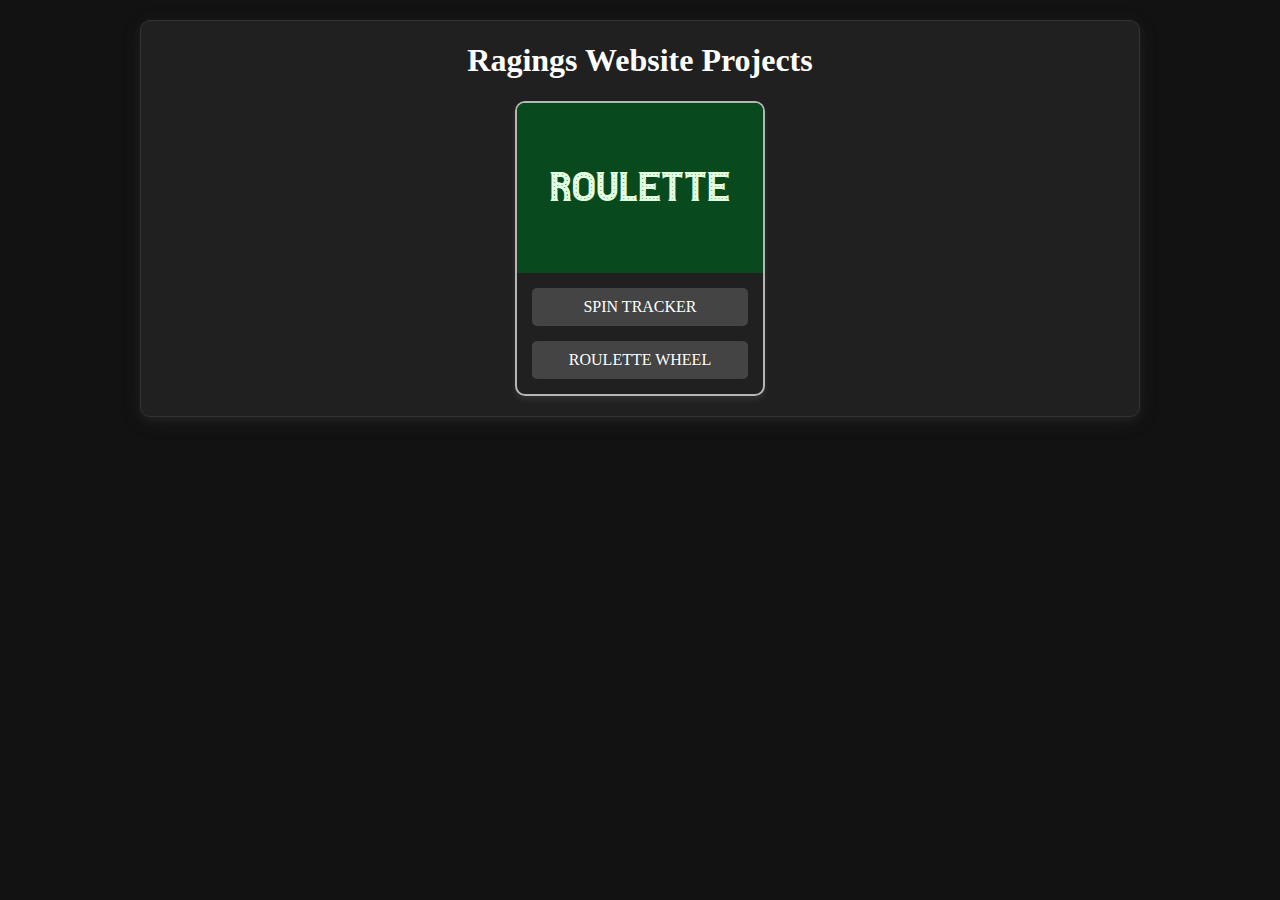
<file: index.html>
<!DOCTYPE html>
<html lang="en">
<head>
    <meta charset="UTF-8">
    <meta name="viewport" content="width=device-width, initial-scale=1.0">
    <link rel="stylesheet" href="styles.css">
    <title>Ragings Home Page</title>
</head>
<body>
    <div class="main">
        <h1>Ragings Website Projects</h1>
        <div class="card">
            <div class="header">
                <p>Roulette</p>
            </div>
            <div class="container">
                <a href="roulette/roulette_data/index.html" class="button" style="text-decoration: none">SPIN TRACKER</a>
                <a href="roulette/roulette_wheel/index.html" class="button" style="text-decoration: none">ROULETTE WHEEL</a>
            </div>
        </div>
    </div>
</body>
</html>
</file>
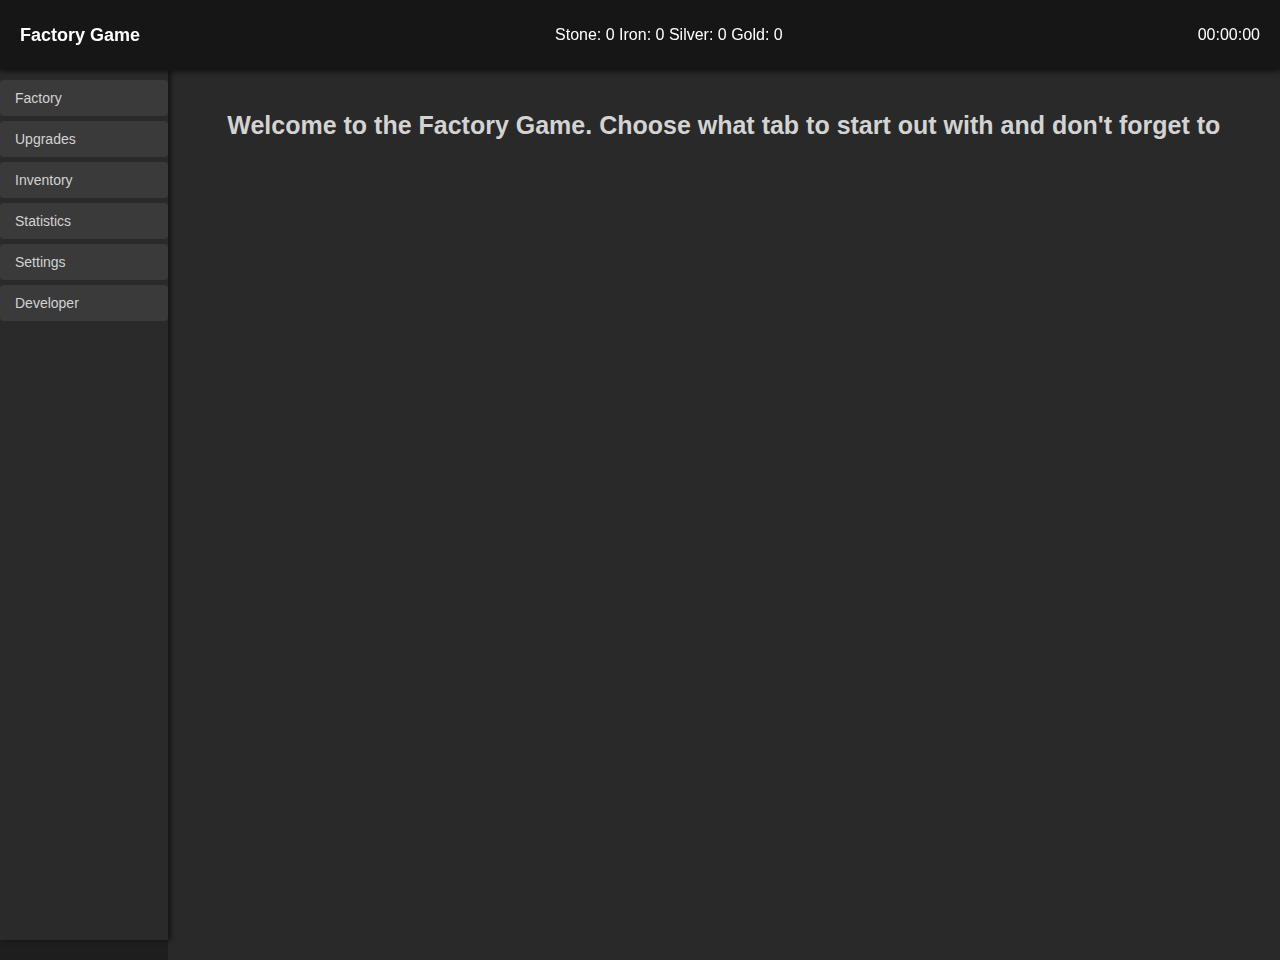
<file: games/factory_rogue/index.html>
<!DOCTYPE html>
<html lang="en">
<head>
    <meta charset="UTF-8">
    <meta name="viewport" content="width=device-width, initial-scale=1.0">
    <title>Factory Game</title>
    <link rel="stylesheet" href="css/style.css">
</head>
<body>
    <div class="viewport-wrapper">
        <header id="header">
            <div id="header-left">Factory Game</div>
            <div id="header-center">
                Stone: <span id="stone-count">0</span>
                Iron: <span id="iron-count">0</span>
                Silver: <span id="silver-count">0</span>
                Gold: <span id="gold-count">0</span>
            </div>
            <div id="header-right">00:00:00</div>
        </header>
        <div class="body-wrapper">
            <nav id="sidebar">
                <ul>
                    <li><button data-tab="factory">Factory</button></li>
                    <li><button data-tab="upgrades">Upgrades</button></li>
                    <li><button data-tab="inventory">Inventory</button></li>
                    <li><button data-tab="statistics">Statistics</button></li>
                    <li><button data-tab="settings">Settings</button></li>
                    <li><button data-tab="developer">Developer</button></li>
                </ul>
            </nav>
            <div id="content">
                <section id="homepage" class="tab active"><h2>Welcome to the Factory Game.  Choose what tab to start out with and don't forget to </h2></section>
                <section id="factory" class="tab">
                    <div id="factory-resources">
                        <h2>Your Factory</h2>
                        <p>Generate resources by hand and manage your factory</p>
                        <button resource-mine="stone">Mine Stone</button>
                        <button resource-mine="iron">Mine Iron</button>
                        <button resource-mine="silver">Mine Silver</button>
                        <button resource-mine="gold">Mine Gold</button>
                    </div>
                </section>
                <section id="upgrades" class="tab">Upgrade your production here.</section>
                <section id="inventory" class="tab">View your inventory here.</section>
                <section id="statistics" class="tab">Game stats will be displayed here.</section>
                <section id="settings" class="tab">Adjust your settings here.</section>
                <section id="developer" class="tab">Developer tools and logs will appear here.</section>
            </div>
        </div>
    </div>
    <script src="js/navigation.js"></script>
    <script src="js/factory.js"></script>
</body>
</html>

<!-- Lorem ipsum dolor sit amet consectetur adipisicing elit. Nulla, quod. Doloremque, ipsum labore quidem earum natus optio? Iusto suscipit aperiam cum animi illo blanditiis repudiandae commodi dolores recusandae ipsum? Reiciendis? Lorem ipsum dolor sit, amet consectetur adipisicing elit. Facere natus quibusdam obcaecati delectus illum! Accusamus nostrum, porro vitae magni ullam, eaque temporibus sunt, dolorem quae voluptatibus qui unde dolore et. Lorem ipsum dolor sit amet consectetur adipisicing elit. Fugiat optio asperiores sint beatae natus in, inventore recusandae, veritatis minus et veniam expedita doloremque explicabo magni amet ex, nisi facilis libero! Lorem ipsum dolor sit amet consectetur, adipisicing elit. Sequi optio ut quo eligendi iusto, eveniet, explicabo eum suscipit nostrum, illum obcaecati maxime vero reprehenderit culpa facilis numquam. Ipsum, dolore numquam. Lorem ipsum dolor sit, amet consectetur adipisicing elit. Esse magni iste mollitia quis sequi voluptatibus in optio? Vero repudiandae illum voluptas saepe, magni quibusdam est, voluptatem, animi dicta accusamus aliquid. Lorem ipsum, dolor sit amet consectetur adipisicing elit. Commodi quae cumque, et officiis ducimus tempore, sequi reiciendis dolor unde suscipit dicta facere quo, accusantium maxime? Est dolor alias molestias voluptas. Lorem, ipsum dolor sit amet consectetur adipisicing elit. Minima ipsam fugiat consequuntur! Laborum atque autem aspernatur, unde debitis porro nesciunt, tenetur numquam maiores deserunt doloremque quisquam nulla fugiat, qui asperiores! Lorem ipsum dolor sit amet consectetur adipisicing elit. Exercitationem sed facere fugiat? Nisi harum porro placeat ut recusandae, officiis voluptatibus facilis magni libero atque quae ab perferendis aut? Accusamus, corporis?</h1> -->
</file>
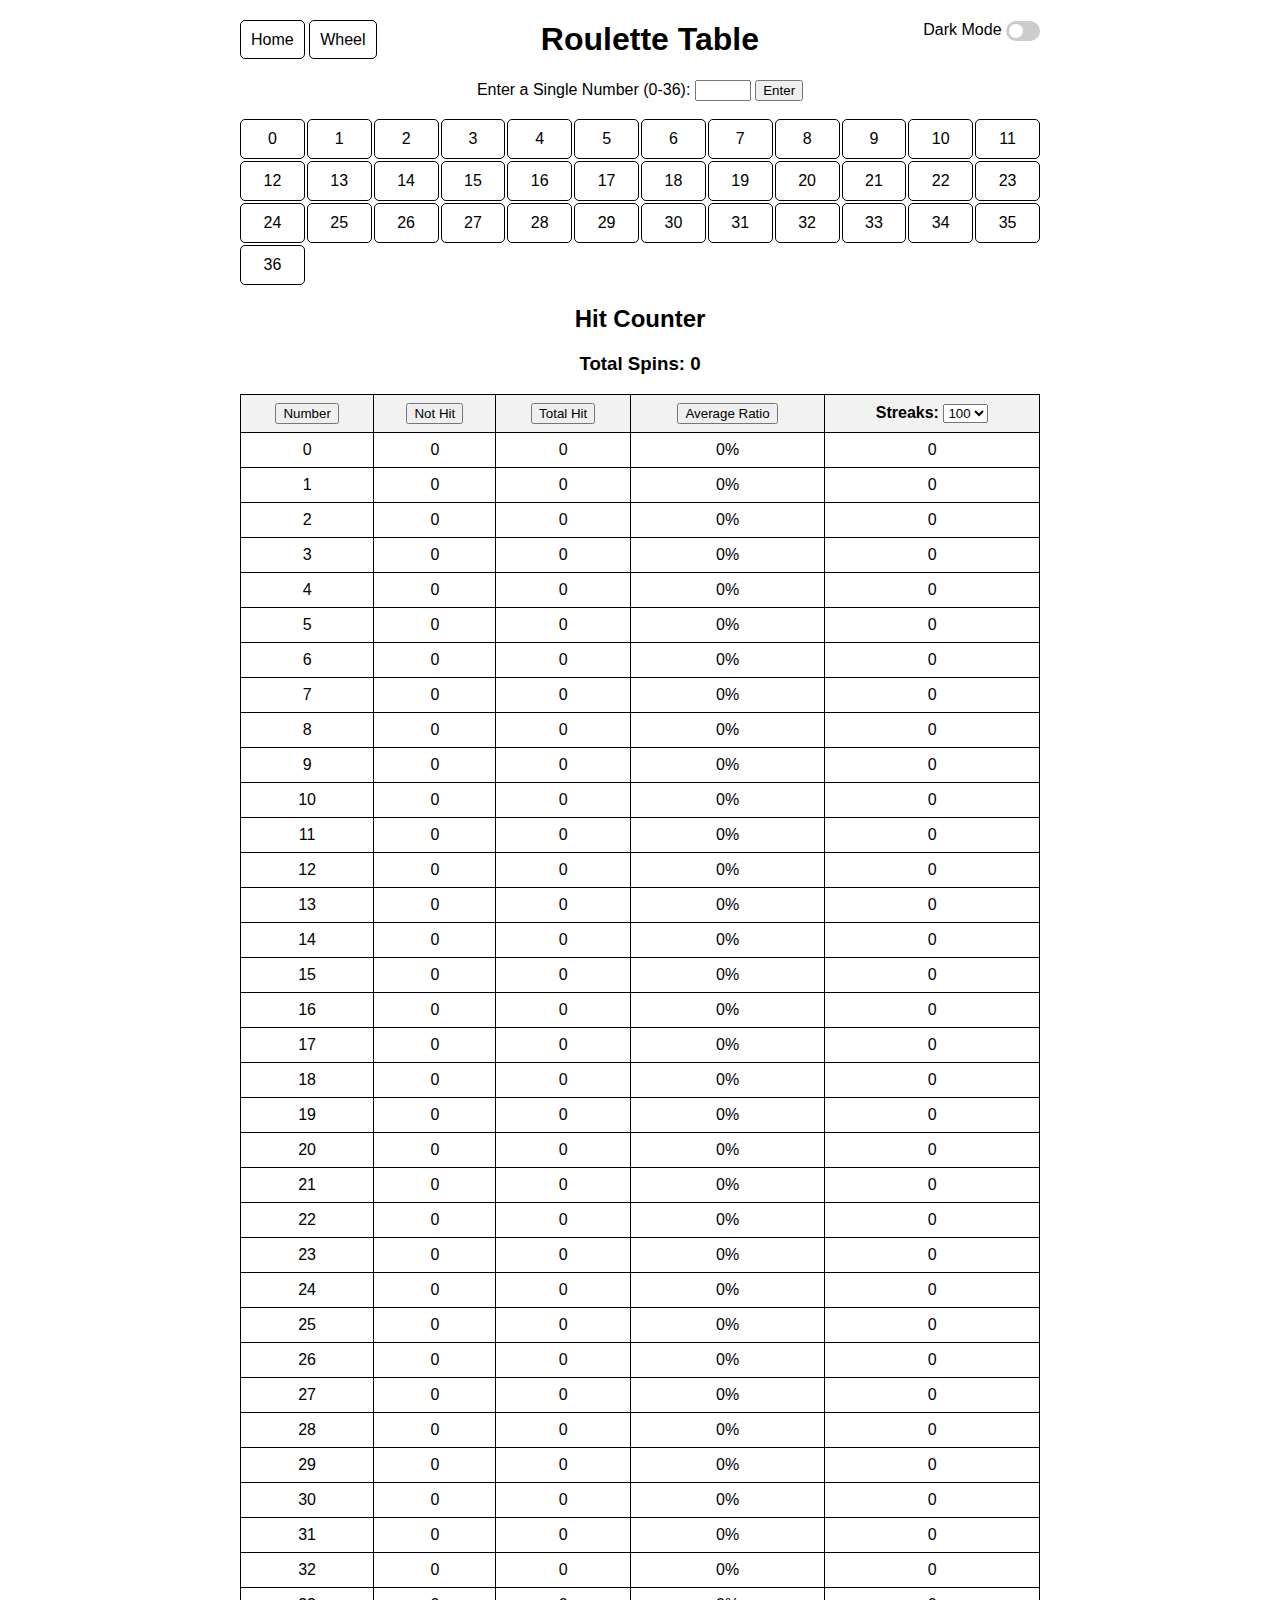
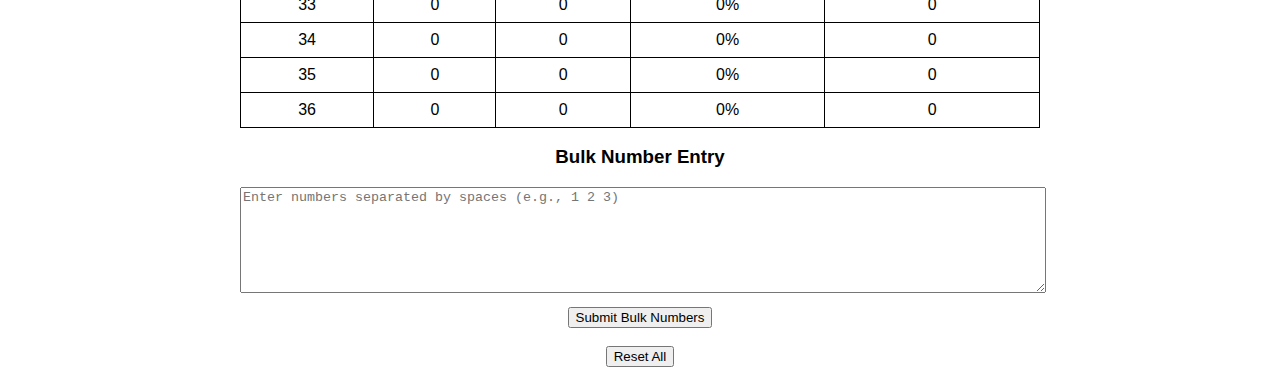
<file: roulette/roulette_data/index.html>
﻿<!DOCTYPE html>
<html lang="en">
<head>
    <meta charset="UTF-8">
    <meta name="viewport" content="width=device-width, initial-scale=1.0">
    <link rel="stylesheet" href="styles.css">
    <title>Roulette Table</title>
</head>
<body>
    <div class="container">
        <div class="home-container">
            <a href="../../index.html" class="button" style="text-decoration: none">Home</a>
            <a href="../roulette_wheel/index.html" class="button" style="text-decoration: none">Wheel</a>
        </div>
        <div class="toggle-container">
            <label>
                Dark Mode
                <div class="toggle-switch">
                    <input type="checkbox" id="darkModeToggle">
                    <span class="slider"></span>
                </div>
            </label>
        </div>
        <h1>Roulette Table</h1>
        <div>
            <label for="numberInput">Enter a Single Number (0-36): </label>
            <input type="number" id="numberInput" min="0" max="36" placeholder="">
            <button onclick="handleNumberInput()">Enter</button><br><br>
        </div>
        <div class="grid" id="rouletteTable"></div>
        <div class="table-container">
            <h2>Hit Counter</h2>
            <div>
                <h3>Total Spins: <span id="totalNumbersHit">0</span></h3>
            </div>            
            <!-- <button onclick="undoLastAction()">Undo Last Action</button>
            <br><br> -->
            <table id="hitTable">
                <thead>
                    <tr>
                        <th><button onclick="setSort(0)">Number</button></th>
                        <th><button onclick="setSort(1)">Not Hit</button></th>
                        <th><button onclick="setSort(2)">Total Hit</button></th>
                        <th><button onclick="setSort(3)">Average Ratio</button></th>
                        <th>
                            Streaks:
                            <select id="streakSelector" onchange="updateStreakColumn()">
                                <option value="100">100</option>
                                <option value="200">200</option>
                                <option value="300">300</option>
                                <option value="400">400</option>
                                <option value="500">500</option>
                            </select>
                        </th>
                    </tr>
                </thead>
                <tbody></tbody>
            </table>
        </div>
        <div>
            <h3>Bulk Number Entry</h3>
            <textarea id="bulkInput" placeholder="Enter numbers separated by spaces (e.g., 1 2 3)"></textarea>
            <button onclick="handleBulkInput()">Submit Bulk Numbers</button><br><br>
        </div>
        <button onclick="resetAll()">Reset All</button>
    </div>
    <script src="main.js"></script>
</body>
</html>
</file>
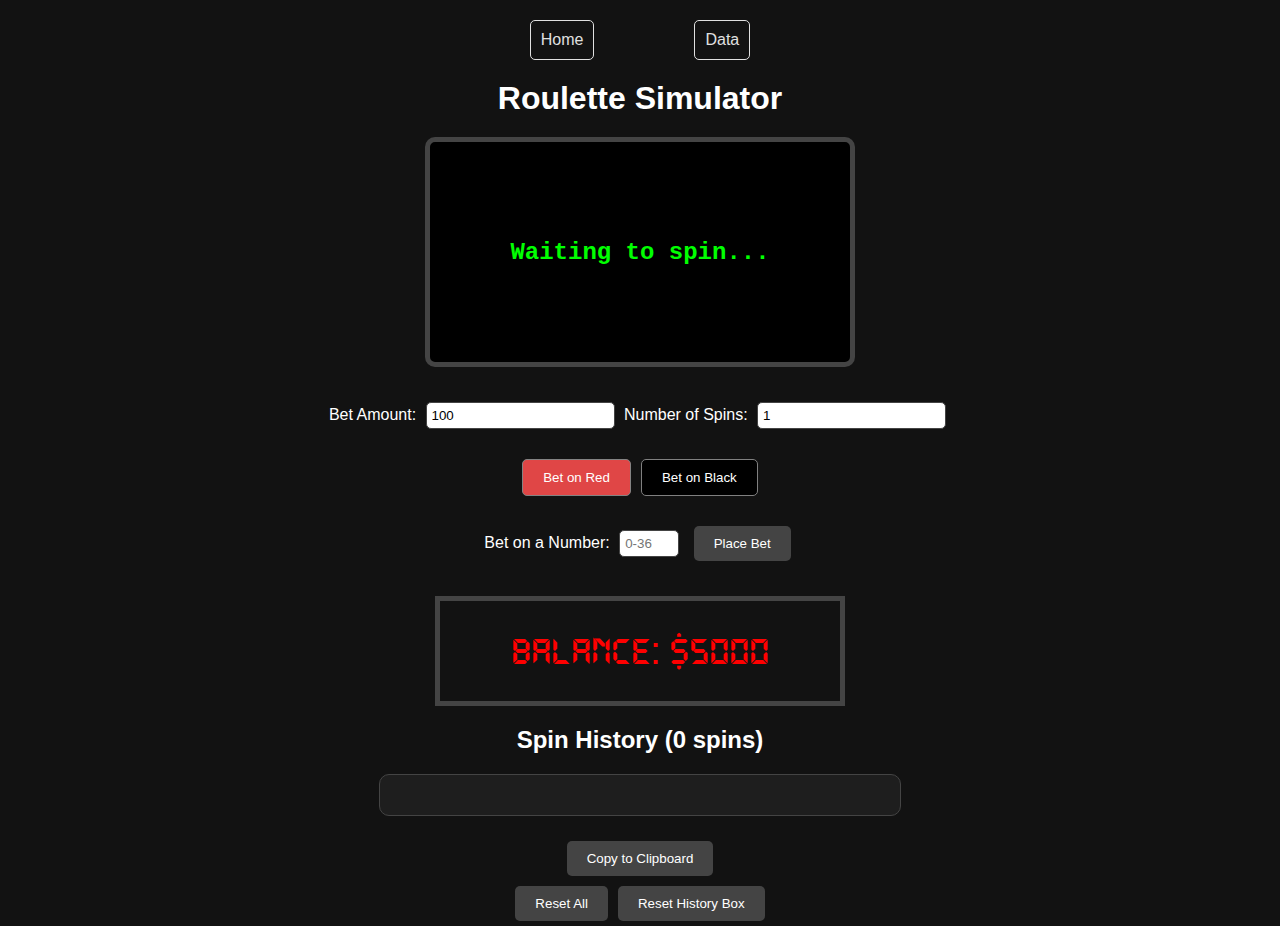
<file: roulette/roulette_wheel/index.html>
<!DOCTYPE html>
<html lang="en">
<head>
    <meta charset="UTF-8">
    <meta name="viewport" content="width=device-width, initial-scale=1.0">
    <title>Roulette Simulator</title>
    <link rel="stylesheet" href="styles.css">
</head>
<body>
    <div class="home-container">
        <a href="../../index.html" class="button" style="text-decoration: none">Home</a>
        <a href="../roulette_data/index.html" class="button" style="text-decoration: none">Data</a>
    </div>
    <h1>Roulette Simulator</h1>
    <div class="placeholder-screen" id="placeholder-screen" style="background-color: #000; color: #0f0;">
        Waiting to spin...
    </div>
    <div class="bet-options">
        <label for="bet-amount">Bet Amount:</label>
        <input type="number" id="bet-amount" value="100" min="1" size="8">
        <label for="spin-count">Number of Spins:</label>
        <input type="number" id="spin-count" value="1" min="1" size="6">
        <div class="bet-color-button">
            <button class="red" onclick="placeBet('red')">Bet on Red</button>
            <button class="black" onclick="placeBet('black')">Bet on Black</button>
        </div>
        <div class="bet-number-content">
            <label for="bet-number">Bet on a Number:</label>
            <input type="number" id="bet-number" placeholder="0-36" min="0" max="36" size="4">
            <button onclick="placeBet('number')">Place Bet</button>
        </div>
    </div>
    <div class="balance" id="balance">Balance: $5000</div>
    <h2>Spin History <span id="spin-counter">(0 spins)</span></h2>
    <div class="history-box" id="history-box">
    </div>
    <button onclick="copyHistoryToClipboard()">Copy to Clipboard</button>
    <br>
    <button onclick="resetGame()">Reset All</button><button onclick="resetHistory()">Reset History Box</button>
    <script src="main.js"></script>
</body>
</html>
</file>
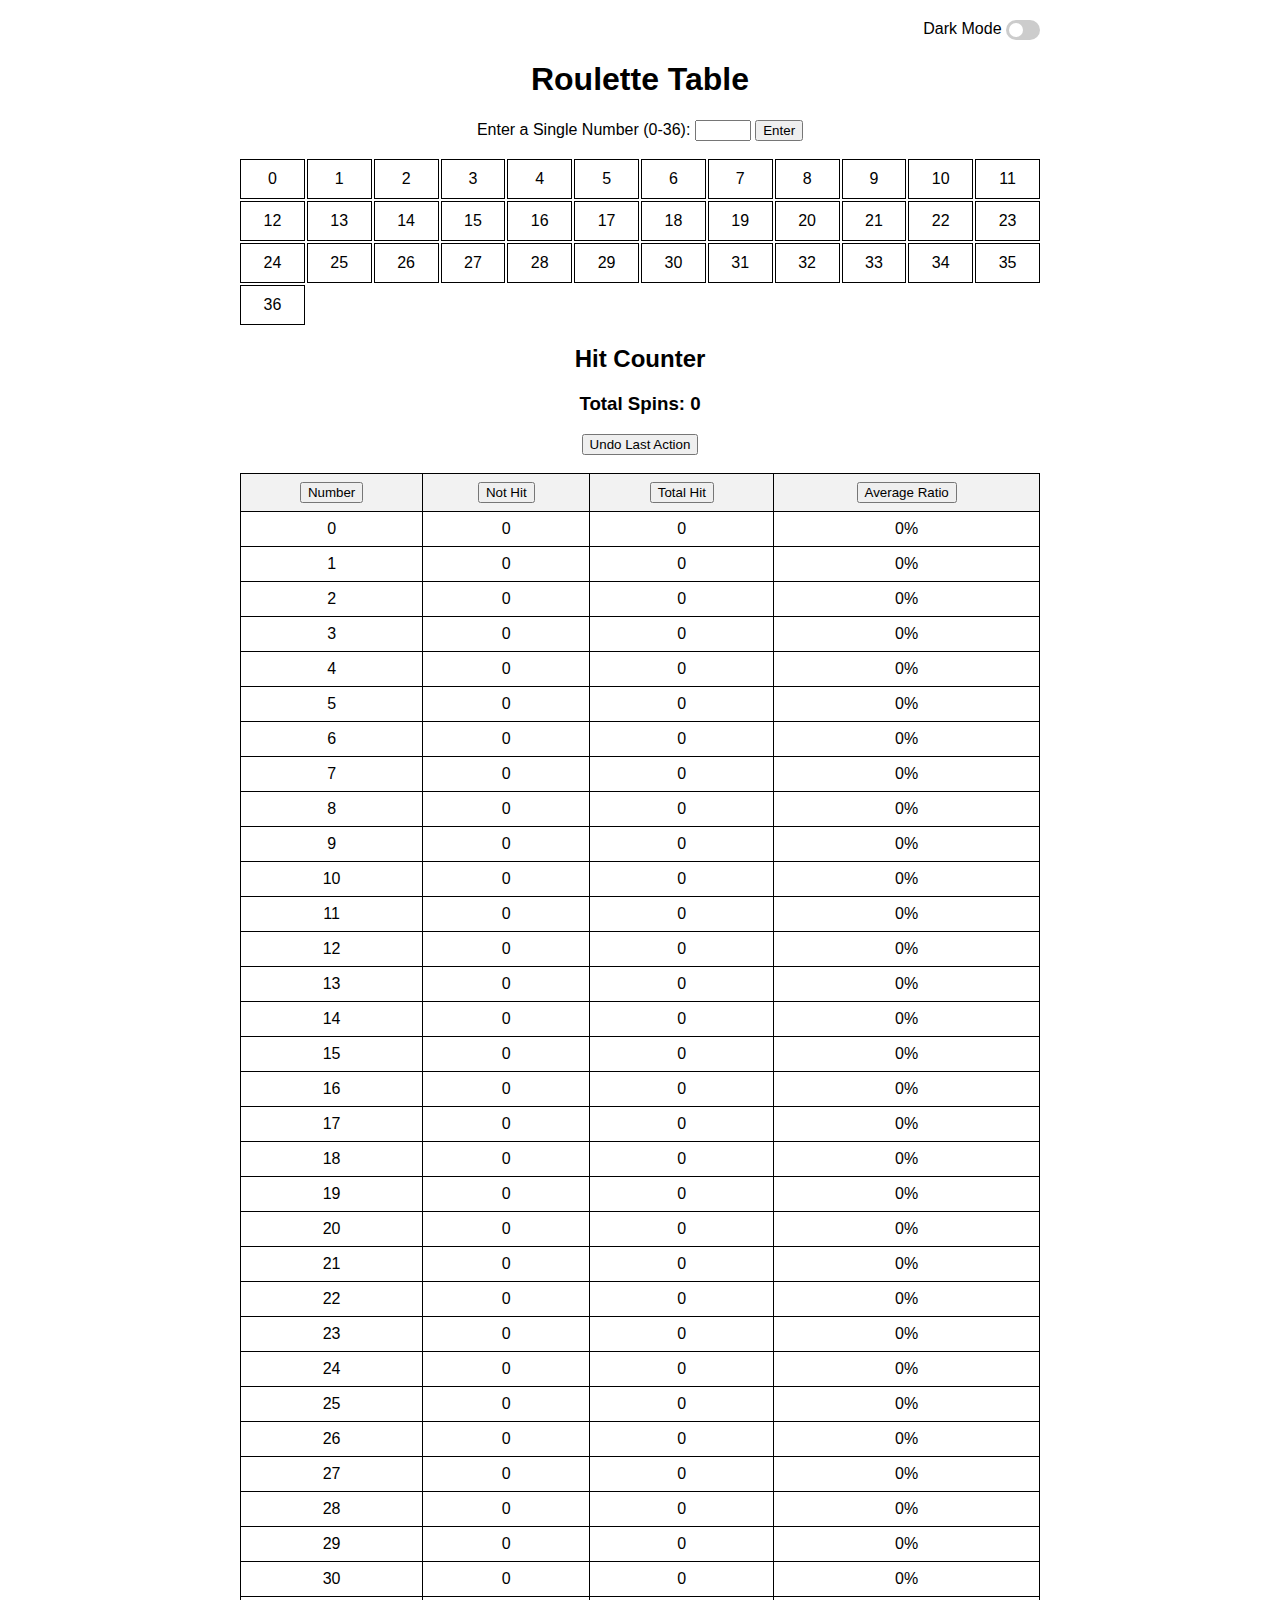
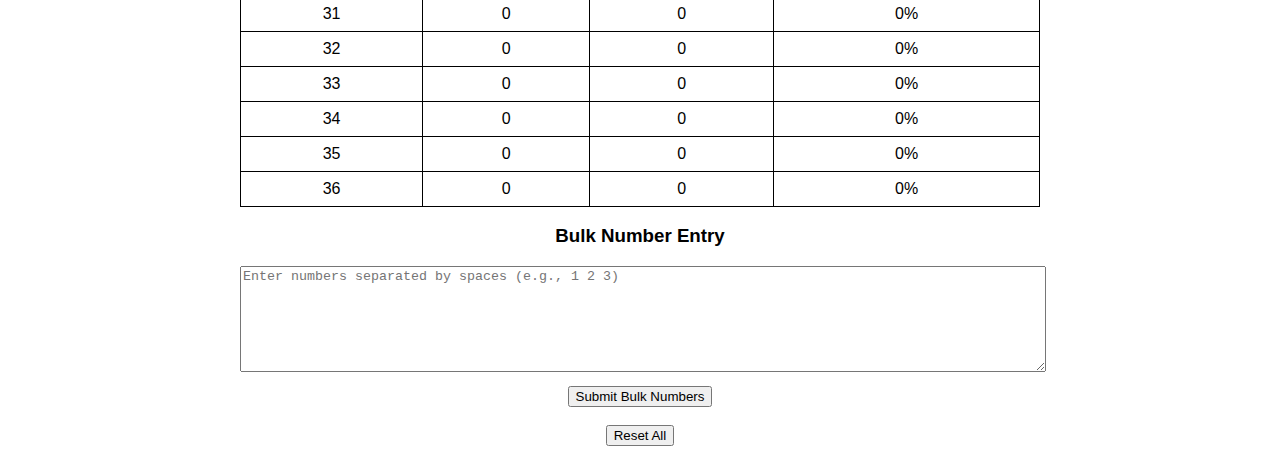
<file: roulette.html>
﻿<!DOCTYPE html>
<html lang="en">
<head>
    <meta charset="UTF-8">
    <meta name="viewport" content="width=device-width, initial-scale=1.0">
    <title>Roulette Table</title>
    <style>
        :root {
            --background-color: #ffffff;
            --text-color: #000000;
            --table-header-color: #f2f2f2;
            --button-hover-bg: #3f3f3f;
            --button-hover-border: #ff5722;
            --button-hover-text: #ffffff;
        }

        body.dark-mode {
            --background-color: #121212;
            --text-color: #e0e0e0;
            --table-header-color: #1f1f1f;
            --button-hover-bg: #555;
            --button-hover-border: #ffa726;
            --button-hover-text: #ffd54f;
        }

        body {
            background-color: var(--background-color);
            color: var(--text-color);
            font-family: Arial, sans-serif;
            transition: background-color 0.3s ease, color 0.3s ease;
        }

        .container {
            max-width: 800px;
            margin: 20px auto;
            text-align: center;
        }

        .grid {
            display: grid;
            grid-template-columns: repeat(12, 1fr);
            gap: 2px;
            margin-bottom: 20px;
        }

        .grid div {
            border: 1px solid var(--text-color);
            padding: 10px;
            cursor: pointer;
            transition: all 0.3s ease;
        }

        .grid div:hover {
            background-color: var(--button-hover-bg);
            border-color: var(--button-hover-border);
            color: var(--button-hover-text);
        }

        .table-container {
            margin-top: 20px;
        }

        table {
            width: 100%;
            border-collapse: collapse;
        }

        th, td {
            border: 1px solid var(--text-color);
            padding: 8px;
        }

        th {
            background-color: var(--table-header-color);
        }

        .toggle-container {
            text-align: right;
            margin-bottom: 10px;
        }

        .toggle-container label {
            cursor: pointer;
            font-size: 1rem;
        }

        .toggle-switch {
            position: relative;
            display: inline-block;
            width: 34px;
            height: 20px;
        }

        .toggle-switch input {
            opacity: 0;
            width: 0;
            height: 0;
        }

        .slider {
            position: absolute;
            top: 0;
            left: 0;
            right: 0;
            bottom: 0;
            background-color: #ccc;
            border-radius: 34px;
            transition: 0.4s;
        }

        .slider:before {
            position: absolute;
            content: "";
            height: 14px;
            width: 14px;
            left: 3px;
            bottom: 3px;
            background-color: white;
            border-radius: 50%;
            transition: 0.4s;
        }

        input:checked + .slider {
            background-color: #66bb6a;
        }

        input:checked + .slider:before {
            transform: translateX(14px);
        }

        textarea {
            width: 100%;
            height: 100px;
            margin-bottom: 10px;
        }
    </style>
</head>
<body>
    <div class="container">
        <div class="toggle-container">
            <label>
                Dark Mode
                <div class="toggle-switch">
                    <input type="checkbox" id="darkModeToggle">
                    <span class="slider"></span>
                </div>
            </label>
        </div>
        <h1>Roulette Table</h1>
        <div>
            <label for="numberInput">Enter a Single Number (0-36): </label>
            <input type="number" id="numberInput" min="0" max="36" placeholder="">
            <button onclick="handleNumberInput()">Enter</button><br><br>
        </div>
        <div class="grid" id="rouletteTable"></div>
        <div class="table-container">
            <h2>Hit Counter</h2>
            <div>
                <h3>Total Spins: <span id="totalSpins">0</span></h3>
            </div>            
            <button onclick="undoLastAction()">Undo Last Action</button>
            <br><br>
            <table id="hitTable">
                <thead>
                    <tr>
                        <th><button onclick="setSort(0)">Number</button></th>
                        <th><button onclick="setSort(1)">Not Hit</button></th>
                        <th><button onclick="setSort(2)">Total Hit</button></th>
                        <th><button onclick="setSort(3)">Average Ratio</button></th>
                    </tr>
                </thead>
                <tbody>
                    <tr>
                        <td>0</td>
                        <td>15</td>
                        <td>5</td>
                        <td>25%</td>
                    </tr>
                </tbody>
            </table>
        </div>
        <div>
            <h3>Bulk Number Entry</h3>
            <textarea id="bulkInput" placeholder="Enter numbers separated by spaces (e.g., 1 2 3)"></textarea>
            <button onclick="handleBulkInput()">Submit Bulk Numbers</button><br><br>
        </div>
        <button onclick="resetAll()">Reset All</button>
    </div>

    <script>
        const totalPockets = 37;
        let counts = Array.from({ length: totalPockets }, () => 0);
        let notClickedCounts = Array.from({ length: totalPockets }, () => 0);
        let enteredNumbers = [];
        let actionHistory = [];
        let sortColumn = null;
        let sortAscending = true;
        let totalSpins = 0;

        function updateHitTable() {
            const hitTableBody = document.querySelector('#hitTable tbody'); // Select the table body
            hitTableBody.innerHTML = ''; // Clear existing rows

            for (let i = 0; i < totalPockets; i++) {
                const probability = totalSpins > 0 ? ((counts[i] / totalSpins) * 100).toFixed(2) : 0;
                const averageRatio = totalSpins > 0 ? (counts[i] / totalSpins).toFixed(3) : 0;

                // Add a new row for each number
                hitTableBody.innerHTML += `
                <tr>
                    <td>${i}</td>
                    <td>${notClickedCounts[i]}</td>
                    <td>${counts[i]}</td>
                    <td>${probability}%</td>
                </tr>`;
            }

            // Reapply sorting if a column is sorted
            if (sortColumn !== null) {
                const rows = Array.from(hitTableBody.rows);
                rows.sort((a, b) => {
                    let aValue = a.cells[sortColumn].textContent.trim();
                    let bValue = b.cells[sortColumn].textContent.trim();

                    // Handle numeric sorting, stripping % for probability
                    aValue = parseFloat(aValue.replace('%', '')) || 0;
                    bValue = parseFloat(bValue.replace('%', '')) || 0;

                    return sortAscending ? aValue - bValue : bValue - aValue;
                });
                rows.forEach((row) => hitTableBody.appendChild(row)); // Reappend sorted rows
            }
            // Update total spins display
            document.getElementById('totalSpins').textContent = totalSpins;
        }


        function resetAll() {
            counts.fill(0);
            totalSpins = 0;
            notClickedCounts.fill(0);
            enteredNumbers = [];
            actionHistory = [];
            sortColumn = null;
            sortAscending = true;
            localStorage.clear();
            updateHitTable();
        }

        function incrementCountAndRecordHit(number) {
            const previousNotClicked = [...notClickedCounts];
            counts[number]++;
            totalSpins++;
            enteredNumbers.push(number);
            actionHistory.push({ number, type: 'increment', previousNotClicked });

            for (let i = 0; i < totalPockets; i++) {
                if (i !== number) {
                    notClickedCounts[i]++;
                } else {
                    notClickedCounts[i] = 0;
                }
            }

            saveToLocalStorage();
            updateHitTable();
        }

        function undoLastAction() {
            if (actionHistory.length === 0) return;
            const lastAction = actionHistory.pop();

            if (actionHistory.length === 0) return;
            totalSpins--; // Decrement total spins

            if (lastAction.type === 'increment') {
                const number = lastAction.number;
                counts[number]--;
                enteredNumbers.pop();
                notClickedCounts = lastAction.previousNotClicked;
                saveToLocalStorage();
                updateHitTable();
            }
        }

        function saveToLocalStorage() {
            localStorage.setItem('counts', JSON.stringify(counts));
            localStorage.setItem('notClickedCounts', JSON.stringify(notClickedCounts));
            localStorage.setItem('enteredNumbers', JSON.stringify(enteredNumbers));
            localStorage.setItem('actionHistory', JSON.stringify(actionHistory));
            localStorage.setItem('darkMode', document.body.classList.contains('dark-mode'));
            localStorage.setItem('totalSpins', totalSpins);
        }

        function loadFromLocalStorage() {
            const savedCounts = localStorage.getItem('counts');
            const savedNotClickedCounts = localStorage.getItem('notClickedCounts');
            const savedEnteredNumbers = localStorage.getItem('enteredNumbers');
            const savedActionHistory = localStorage.getItem('actionHistory');
            const savedDarkMode = localStorage.getItem('darkMode');
            const savedTotalSpins = localStorage.getItem('totalSpins');

            if (savedCounts) counts = JSON.parse(savedCounts);
            if (savedNotClickedCounts) notClickedCounts = JSON.parse(savedNotClickedCounts);
            if (savedEnteredNumbers) enteredNumbers = JSON.parse(savedEnteredNumbers);
            if (savedActionHistory) actionHistory = JSON.parse(savedActionHistory);
            if (savedDarkMode === 'true') {
                document.body.classList.add('dark-mode');
                document.getElementById('darkModeToggle').checked = true;
            } else {
                document.body.classList.remove('dark-mode');
                document.getElementById('darkModeToggle').checked = false;
            }
            if (savedTotalSpins) totalSpins = parseInt(savedTotalSpins, 10) || 0;

            updateHitTable();
        }

        function setSort(columnIndex) {
            const tbody = document.querySelector('#hitTable tbody');
            const rows = Array.from(tbody.rows);

            // Check if columnIndex is valid
            if (rows.length === 0 || columnIndex >= rows[0].cells.length) {
                console.error(`Invalid column index: ${columnIndex}`);
                return;
            }

            // Toggle sorting direction
            if (sortColumn === columnIndex) {
                sortAscending = !sortAscending;
            } else {
                sortColumn = columnIndex;
                sortAscending = true;
            }

            // Sorting logic
            rows.sort((a, b) => {
                let aValue = a.cells[columnIndex].textContent.trim();
                let bValue = b.cells[columnIndex].textContent.trim();

                // Handle numeric sorting (strip % for probability)
                aValue = parseFloat(aValue.replace('%', '')) || 0;
                bValue = parseFloat(bValue.replace('%', '')) || 0;

                return sortAscending ? aValue - bValue : bValue - aValue;
            });

            // Re-append sorted rows
            rows.forEach((row) => tbody.appendChild(row));
        }


        function initializeTable() {
            const rouletteTableDiv = document.getElementById('rouletteTable');
            for (let i = 0; i < totalPockets; i++) {
                const div = document.createElement('div');
                div.textContent = i;
                div.addEventListener('click', () => incrementCountAndRecordHit(i));
                rouletteTableDiv.appendChild(div);
            }
        }

        function toggleDarkMode() {
            document.body.classList.toggle('dark-mode');
            const isDarkMode = document.body.classList.contains('dark-mode');
            localStorage.setItem('darkMode', isDarkMode);
        }


        function handleNumberInput() {
            const inputField = document.getElementById('numberInput');
            const inputValue = parseInt(inputField.value, 10);

            if (!isNaN(inputValue) && inputValue >= 0 && inputValue <= 36) {
                incrementCountAndRecordHit(inputValue);
                inputField.value = ''; // Clear the field after successful input
            } else {
                alert('Please enter a valid number between 0 and 36.');
            }
        }

        function handleBulkInput() {
            const bulkInputField = document.getElementById('bulkInput');
            const rawInput = bulkInputField.value.trim();
            const numbers = rawInput.split(/\s+/).map(Number);

            const invalidNumbers = numbers.filter((num) => isNaN(num) || num < 0 || num > 36);
            if (invalidNumbers.length > 0) {
                alert(`Invalid numbers: ${invalidNumbers.join(', ')}`);
                return;
            }

            numbers.reverse().forEach((number) => incrementCountAndRecordHit(number));
            totalSpins++;
            bulkInputField.value = ''; // Clear the field after processing
        }

        document.getElementById('numberInput').addEventListener('keypress', function (event) {
            if (event.key === 'Enter') {
                event.preventDefault();
                handleNumberInput();
            }
        });

        window.onload = function () {
            initializeTable();
            loadFromLocalStorage();

            document.getElementById('darkModeToggle').addEventListener('change', toggleDarkMode);

            document.querySelector('#hitTable thead').innerHTML = `
                <tr>
                    <th><button onclick="setSort(0)">Number</button></th>
                    <th><button onclick="setSort(1)">Not Hit</button></th>
                    <th><button onclick="setSort(2)">Total Hit</button></th>
                    <th><button onclick="setSort(3)">Average Ratio</button></th>
                </tr>`;
        };

        updateHitTable();
    </script>
</body>
</html>
</file>
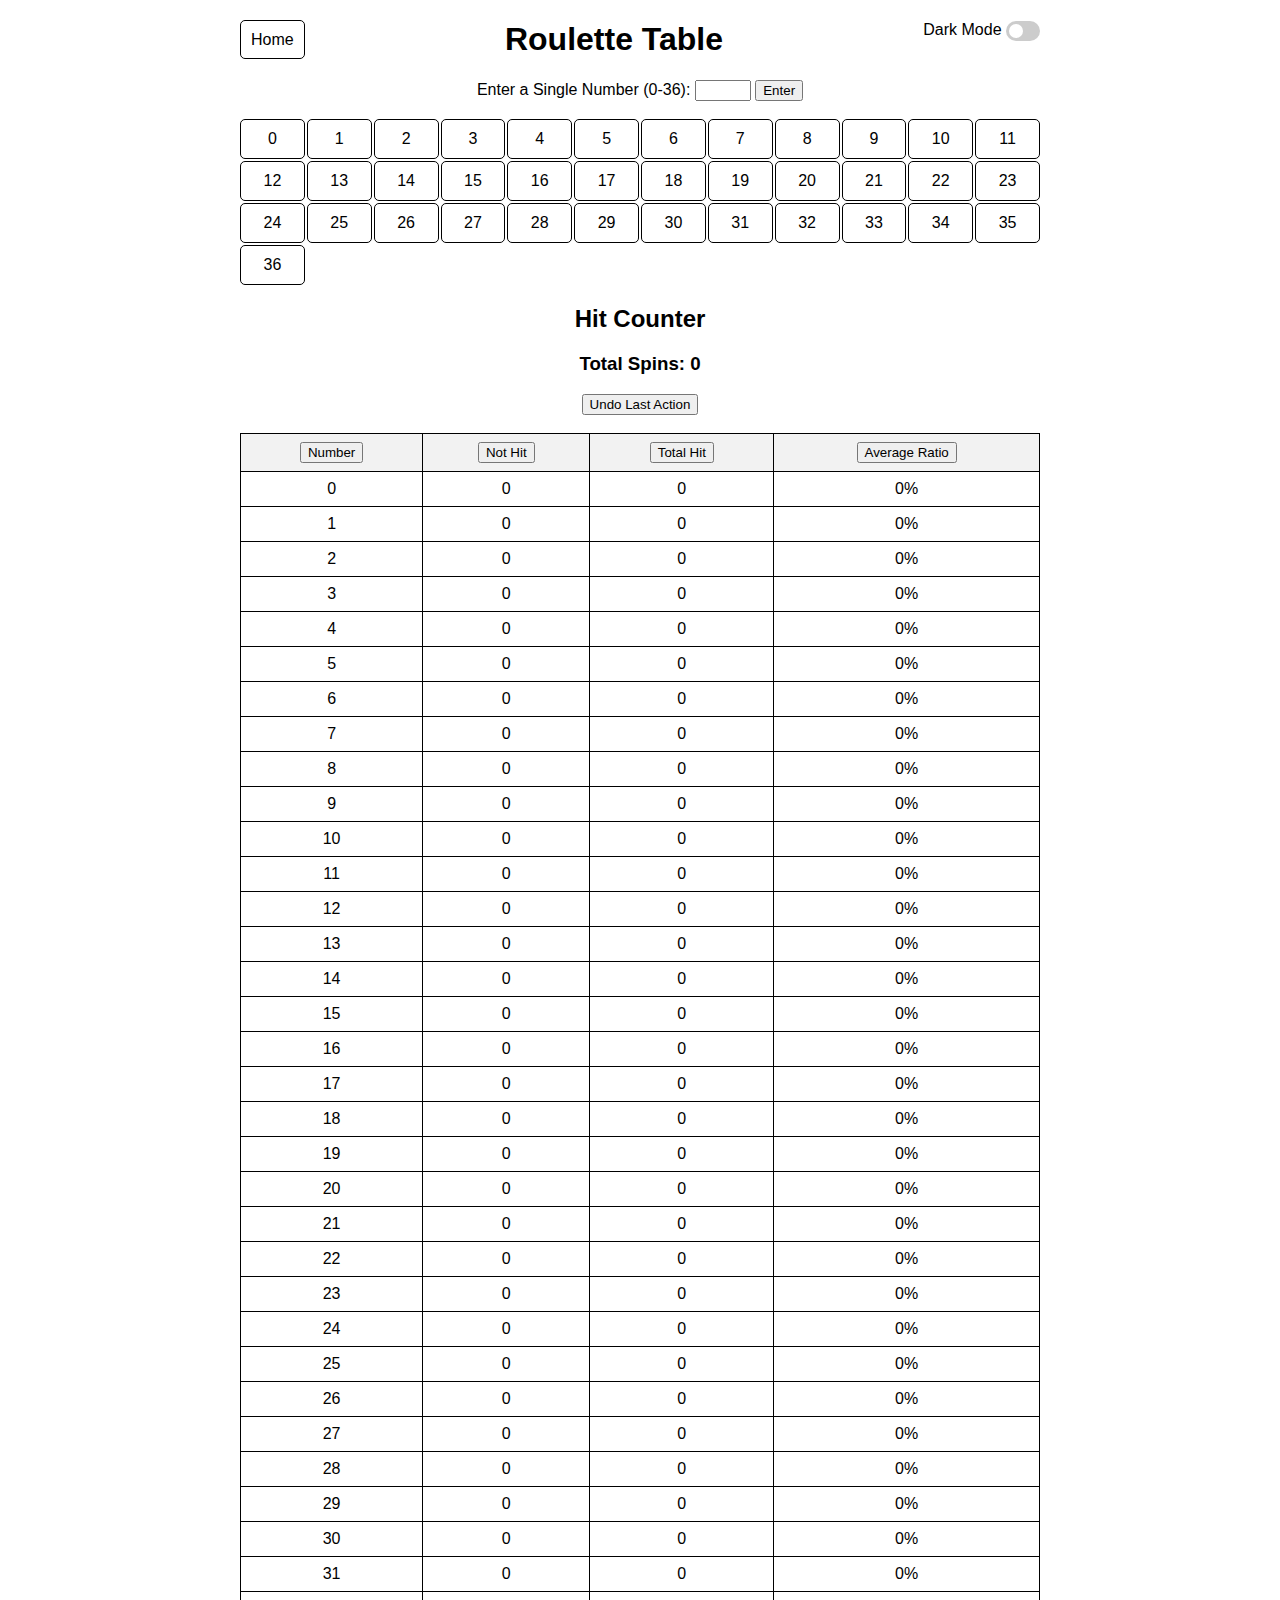
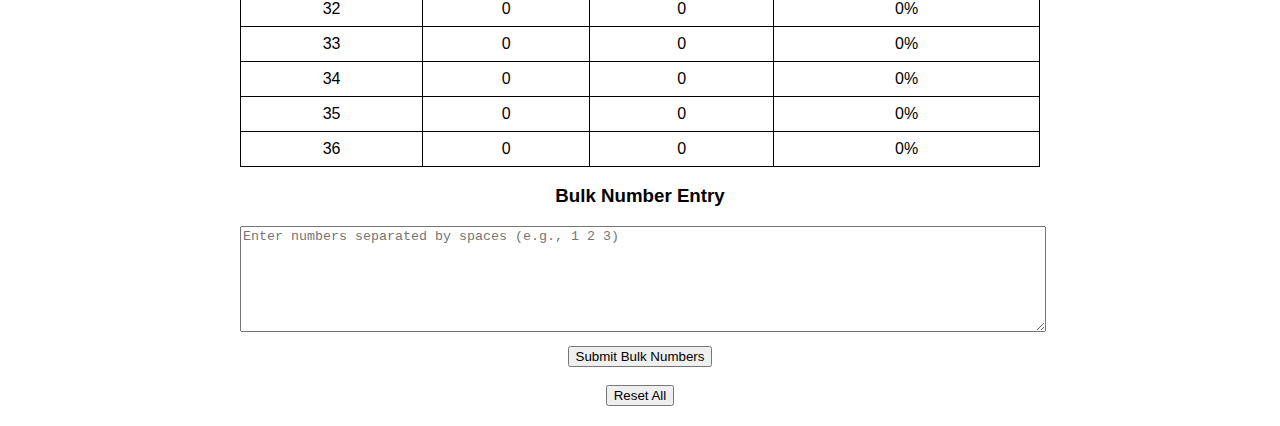
<file: roulette/roulettedata.html>
﻿<!DOCTYPE html>
<html lang="en">
<head>
    <meta charset="UTF-8">
    <meta name="viewport" content="width=device-width, initial-scale=1.0">
    <link rel="stylesheet" href="styles.css">
    <title>Roulette Table</title>
</head>
<body>
    <div class="container">
        <div class="home-container">
            <a href="../index.html" class="button" style="text-decoration: none">Home</a>
        </div>
        <div class="toggle-container">
            <label>
                Dark Mode
                <div class="toggle-switch">
                    <input type="checkbox" id="darkModeToggle">
                    <span class="slider"></span>
                </div>
            </label>
        </div>
        <h1>Roulette Table</h1>
        <div>
            <label for="numberInput">Enter a Single Number (0-36): </label>
            <input type="number" id="numberInput" min="0" max="36" placeholder="">
            <button onclick="handleNumberInput()">Enter</button><br><br>
        </div>
        <div class="grid" id="rouletteTable"></div>
        <div class="table-container">
            <h2>Hit Counter</h2>
            <div>
                <h3>Total Spins: <span id="totalSpins">0</span></h3>
            </div>            
            <button onclick="undoLastAction()">Undo Last Action</button>
            <br><br>
            <table id="hitTable">
                <thead>
                    <tr>
                        <th><button onclick="setSort(0)">Number</button></th>
                        <th><button onclick="setSort(1)">Not Hit</button></th>
                        <th><button onclick="setSort(2)">Total Hit</button></th>
                        <th><button onclick="setSort(3)">Average Ratio</button></th>
                    </tr>
                </thead>
                <tbody>
                    <tr>
                        <td>0</td>
                        <td>15</td>
                        <td>5</td>
                        <td>25%</td>
                    </tr>
                </tbody>
            </table>
        </div>
        <div>
            <h3>Bulk Number Entry</h3>
            <textarea id="bulkInput" placeholder="Enter numbers separated by spaces (e.g., 1 2 3)"></textarea>
            <button onclick="handleBulkInput()">Submit Bulk Numbers</button><br><br>
        </div>
        <button onclick="resetAll()">Reset All</button>
    </div>
    <script src="main.js"></script>
</body>
</html>
</file>
<file: styles.css>
* {
    box-sizing: border-box;
  }

  @font-face {
    font-family: Casino;
    src: url(src/fonts/Casino.ttf);
  }
  
  body {
    margin: 0;
    display: flex;
    justify-content: center;
    align-items: center;
    height: 100%;
    background-color: rgb(18,18,18);
  }

  .main {
    width: 80%;
    max-width: 1000px ;
    margin: 20px auto;
    border: 1px solid #333333;
    border-radius: 10px;
    text-align: center;
    background-color: rgb(32, 32, 32);
    box-shadow: 0 4px 8px 0 rgba(70, 70, 70, 0.2), 0 4px 20px 0 rgba(70, 70, 70, 0.2);
  }

  h1 {
    color: white;
  }

  a.button {
    background-color: #444;
    border-radius: 5px;
    color: #fff;
    padding: 10px 10px;
    cursor: pointer;
  }

  a.button:hover {
    background-color: #666;
  }

  div.card {
    width: 250px;
    box-shadow: 0 4px 6px rgba(199, 199, 199, 0.1);
    margin: 20px auto;
    text-align: center;
    overflow: hidden;
    border-radius: 10px;
    border:2px solid rgb(182, 182, 182);
  }

  div.header {
    background-color: #09491e;
    color: rgb(227, 255, 223);
    font-size: calc(30px + 1vw);
    font-family: Casino;
    line-height: 1.5;
    padding: 10px;
    width: auto;
  }
    
  div.container {
    display: grid;
    row-gap: 15px;
    padding: 15px;
  }
</file>
<file: roulette/roulette_data/styles.css>
:root {
    --background-color: #ffffff;
    --text-color: #000000;
    --table-header-color: #f2f2f2;
    --button-hover-bg: #3f3f3f;
    --button-hover-border: #4322ff;
    --button-hover-text: #ffffff;
}

body.dark-mode {
    --background-color: #121212;
    --text-color: #e0e0e0;
    --table-header-color: #1f1f1f;
    --button-hover-bg: #dfdfdf;
    --button-hover-border: #ff2626;
    --button-hover-text: #000000;
}

body {
    background-color: var(--background-color);
    color: var(--text-color);
    font-family: Arial, sans-serif;
    /* transition: background-color 0.3s ease, color 0.3s ease; */
}

.container {
    max-width: 800px;
    margin: 20px auto;
    text-align: center;
}

.grid {
    display: grid;
    grid-template-columns: repeat(12, 1fr);
    gap: 2px;
    margin-bottom: 20px;
}

.grid div {
    border: 1px solid var(--text-color);
    border-radius: 5px;
    padding: 10px;
    cursor: pointer;
    transition: all 0.3s ease;
}

.grid div:hover {
    background-color: var(--button-hover-bg);
    border-color: var(--button-hover-border);
    color: var(--button-hover-text);
}

.table-container {
    margin-top: 20px;
}

table {
    width: 100%;
    border-collapse: collapse;
}

th, td {
    border: 1px solid var(--text-color);
    padding: 8px;
}

th {
    background-color: var(--table-header-color);
    visibility: visible !important;
    display: table-cell !important;
}

.home-container {
    float: left;
    text-align: left;
    margin-bottom: 10px;
    margin-top: 10px;
}

a.button {
    border: 1px solid var(--text-color);
    color: var(--text-color);
    border-radius: 5px;
    padding: 10px;
    cursor: pointer;
}

a.button:hover {
    background-color: var(--button-hover-bg);
    border-color: var(--button-hover-border);
    color: var(--button-hover-text);
}

.toggle-container {
    float: right;
    text-align: right;
    margin-bottom: 10px;
}

.toggle-container label {
    cursor: pointer;
    font-size: 1rem;
}

.toggle-switch {
    position: relative;
    display: inline-block;
    width: 34px;
    height: 20px;
}

.toggle-switch input {
    opacity: 0;
    width: 0;
    height: 0;
}

.slider {
    position: absolute;
    top: 0;
    left: 0;
    right: 0;
    bottom: 0;
    background-color: #ccc;
    border-radius: 34px;
    transition: 0.4s;
}

.slider:before {
    position: absolute;
    content: "";
    height: 14px;
    width: 14px;
    left: 3px;
    bottom: 3px;
    background-color: white;
    border-radius: 50%;
    transition: 0.4s;
}

input:checked + .slider {
    background-color: #66bb6a;
}

input:checked + .slider:before {
    transform: translateX(14px);
}

textarea {
    width: 100%;
    height: 100px;
    margin-bottom: 10px;
}
</file>
<file: roulette/roulette_wheel/styles.css>
@font-face {
    font-family: Digital;
    src: url(src/fonts/DS-DIGIB.TTF);
}

body {
    font-family: Arial, sans-serif;
    text-align: center;
    background-color: #121212;
    color: #ffffff;
    margin: 0;
    padding: 0;
}

h1 {
    margin: 20px 0;
}

.home-container {
    margin: 20px auto;
    display: flex;
    column-gap: 100px;
    align-items: center;
    justify-content: center;
}

a.button {
    border: 1px solid #e0e0e0;
    color: #e0e0e0;
    border-radius: 5px;
    padding: 10px;
    cursor: pointer;
}

a.button:hover {
    background-color: #dfdfdf;
    border-color: #ff2626;
    color: #000000;
}

.placeholder-screen {
    width: 400px;
    height: 200px;
    margin: 20px auto;
    border: 5px solid #444;
    border-radius: 10px;
    display: flex;
    align-items: center;
    justify-content: center;
    font-size: 1.5em;
    font-weight: bold;
    font-family: 'Courier New', Courier, monospace;
    flex-direction: column;
    padding: 10px;
    text-align: center;
}

.bet-options {
    margin: 30px;
}

button {
    background-color: #444;
    color: #fff;
    padding: 10px 20px;
    border: none;
    border-radius: 5px;
    cursor: pointer;
    margin: 5px;
}

.bet-color-button {
    margin: 20px auto;
    display: flex;
    align-items: center;
    justify-content: center;
}

button.red {
    background-color: rgb(224, 70, 70);
    color: rgb(255, 255, 255);
    border: 1px solid rgb(131, 131, 131);
}

button.black {
    background-color: black;
    color: white;
    border: 1px solid rgb(128, 128, 128);
}

button:hover {
    background-color: #666;
}

input {
    padding: 5px;
    margin: 5px;
    border-radius: 5px;
    border: 1px solid #444;
}

.balance {
    width: 400px;
    height: 100px;
    margin: 20px auto;
    display: flex;
    align-items: center;
    justify-content: center;
    text-align: center;
    font-family: Digital;
    font-size: 40px;
    color: red;
    border: 5px solid #444;
}

.history-box {
    width: 500px;
    margin: 20px auto;
    padding: 20px 10px;
    border: 1px solid #444;
    border-radius: 10px;
    background-color: #1e1e1e;
    color: #fff;
    font-family: 'Courier New', Courier, monospace;
    overflow-y: auto;
    max-height: 200px;
}
</file>
<file: roulette/styles.css>
:root {
    --background-color: #ffffff;
    --text-color: #000000;
    --table-header-color: #f2f2f2;
    --button-hover-bg: #3f3f3f;
    --button-hover-border: #4322ff;
    --button-hover-text: #ffffff;
}

body.dark-mode {
    --background-color: #121212;
    --text-color: #e0e0e0;
    --table-header-color: #1f1f1f;
    --button-hover-bg: #dfdfdf;
    --button-hover-border: #ff2626;
    --button-hover-text: #000000;
}

body {
    background-color: var(--background-color);
    color: var(--text-color);
    font-family: Arial, sans-serif;
    transition: background-color 0.3s ease, color 0.3s ease;
}

.container {
    max-width: 800px;
    margin: 20px auto;
    text-align: center;
}

.grid {
    display: grid;
    grid-template-columns: repeat(12, 1fr);
    gap: 2px;
    margin-bottom: 20px;
}

.grid div {
    border: 1px solid var(--text-color);
    border-radius: 5px;
    padding: 10px;
    cursor: pointer;
    transition: all 0.3s ease;
}

.grid div:hover {
    background-color: var(--button-hover-bg);
    border-color: var(--button-hover-border);
    color: var(--button-hover-text);
}

.table-container {
    margin-top: 20px;
}

table {
    width: 100%;
    border-collapse: collapse;
}

th, td {
    border: 1px solid var(--text-color);
    padding: 8px;
}

th {
    background-color: var(--table-header-color);
}

.home-container {
    float: left;
    text-align: left;
    margin-bottom: 10px;
    margin-top: 10px;
}

a.button {
    border: 1px solid var(--text-color);
    color: var(--text-color);
    border-radius: 5px;
    padding: 10px;
    cursor: pointer;
}

a.button:hover {
    background-color: red;
    border-color: var(--button-hover-border);
    color: var(--button-hover-text);
}

.toggle-container {
    float: right;
    text-align: right;
    margin-bottom: 10px;
}

.toggle-container label {
    cursor: pointer;
    font-size: 1rem;
}

.toggle-switch {
    position: relative;
    display: inline-block;
    width: 34px;
    height: 20px;
}

.toggle-switch input {
    opacity: 0;
    width: 0;
    height: 0;
}

.slider {
    position: absolute;
    top: 0;
    left: 0;
    right: 0;
    bottom: 0;
    background-color: #ccc;
    border-radius: 34px;
    transition: 0.4s;
}

.slider:before {
    position: absolute;
    content: "";
    height: 14px;
    width: 14px;
    left: 3px;
    bottom: 3px;
    background-color: white;
    border-radius: 50%;
    transition: 0.4s;
}

input:checked + .slider {
    background-color: #66bb6a;
}

input:checked + .slider:before {
    transform: translateX(14px);
}

textarea {
    width: 100%;
    height: 100px;
    margin-bottom: 10px;
}
</file>
<file: games/factory_rogue/css/style.css>
/* General Reset */
body, ul {
    margin: 0;
    padding: 0;
    box-sizing: border-box;
}

body {
    font-family: Arial, sans-serif;
    background-color: #1e1e1e;
    color: #d3d3d3;
    display: flex;
    flex-direction: column;
    height: 100vh;
    overflow: hidden; /* Prevent double scrollbars */
}

/* Header Styling */
#header {
    position: sticky;
    top: 0;
    display: flex;
    height: 50px;
    justify-content: space-between;
    align-items: center;
    background-color: #161616;
    color: #fff;
    padding: 10px 20px;
    z-index: 10;
    height: 50px;
    box-shadow: 0 2px 5px rgba(0, 0, 0, 0.5);
}

#header-left {
    font-size: 18px;
    font-weight: bold;
}

#header-center {
    font-size: 16px;
    text-align: center;
}

#header-right {
    font-size: 16px;
    text-align: right;
}

/* Layout Wrapper */
.body-wrapper {
    display: flex;
    flex-grow: 1;
    overflow: hidden;
}

/* Sidebar Styling */
#sidebar {
    position: relative;
    height: calc(100vh - 50px);
    width: 200px;
    background-color: #2a2a2a;
    display: flex;
    flex-direction: column;
    padding: 10px 0;
    box-shadow: 3px 0 5px rgba(0, 0, 0, 0.5);
    z-index: 5;
    overflow-y: auto;
}

#sidebar ul {
    list-style: none;
    padding: 0;
    margin: 0;
}

#sidebar button {
    width: 100%;
    padding: 10px 15px;
    margin-bottom: 5px;
    border: none;
    background-color: #3a3a3a;
    color: #d3d3d3;
    text-align: left;
    cursor: pointer;
    font-size: 14px;
    border-radius: 4px;
    transition: background-color 0.2s;
}

#sidebar button:hover {
    background-color: #505050;
}

#sidebar button.active {
    background-color: #707070;
}

/* Content Styling */
#content {
    height: calc(100vh - 50px);
    padding: 20px;
    background-color: #292929;
    flex-grow: 1;
    z-index: 1; /* Below the header and sidebar */
    overflow-y: auto;
    color: #d3d3d3;
    position: relative;
    width: 100%;
}

#content .tab {
    display: none;
}

#content .tab.active {
    display: block;
}

#content p {
    font-size: 20px;
    text-align: center;
    align-items: center;
}

#content h2 {
    font-size: 25px;
    text-align: center;
    align-items: center;
}

#content button {
    background-color: #444;
    font-size: 15px;
    color: #fff;
    padding: 10px 20px;
    border: none;
    border-radius: 5px;
    cursor: pointer;
    margin: 5px;
}

#factory-resources {
    display: flex;
    flex-direction: column;
    align-items: center;
}
</file>
